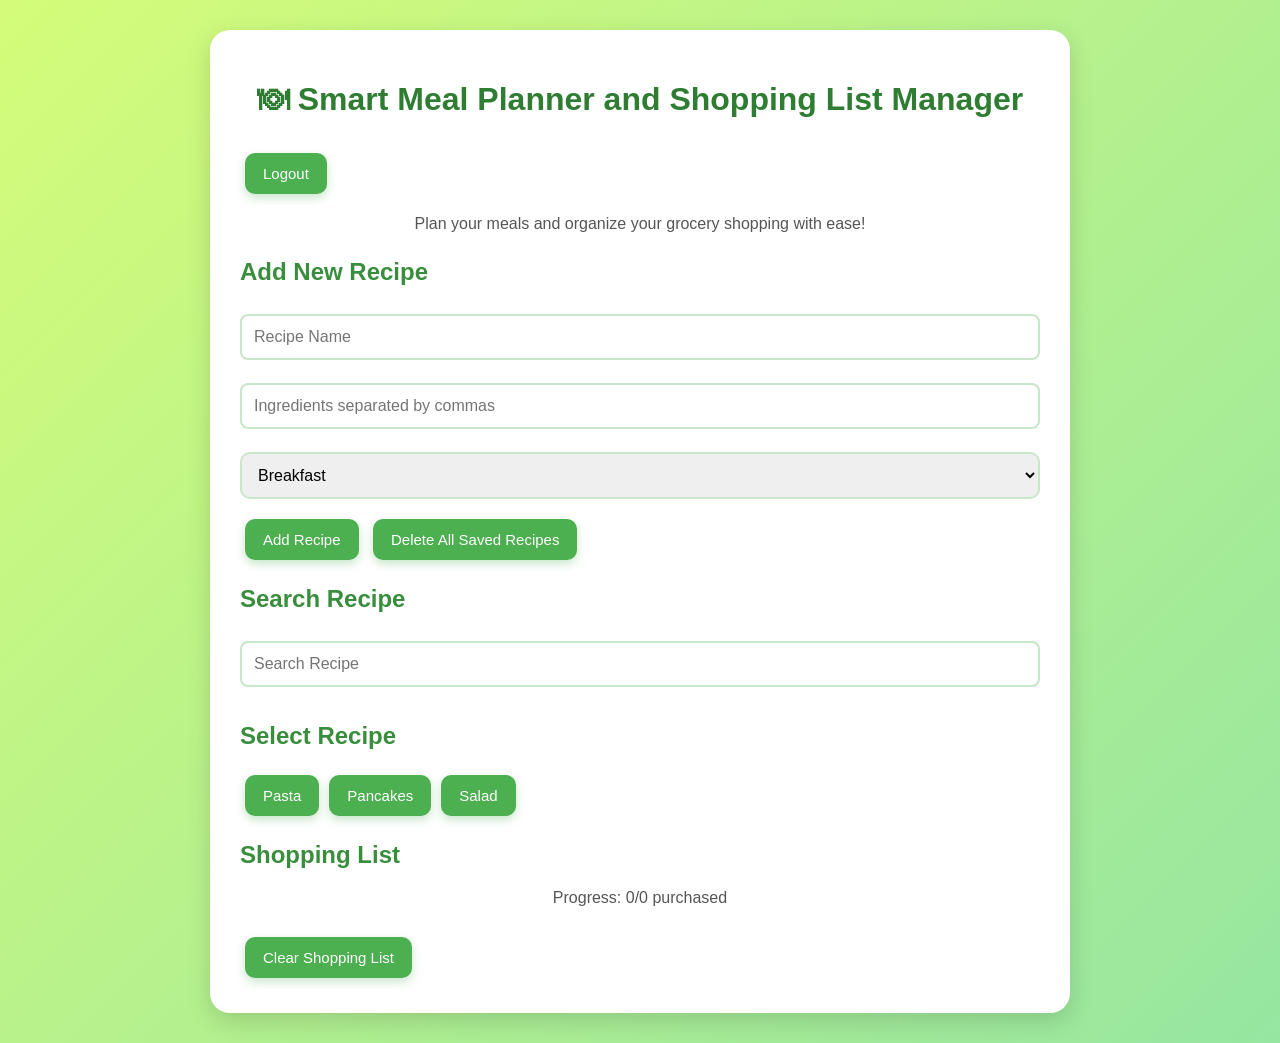
<file: index.html>
<!DOCTYPE html>
<html>
<head>
    <title>Smart Meal Planner</title>
    <link rel="stylesheet" href="style.css">
</head>

<body>

<div class="container">

<h1>🍽 Smart Meal Planner and Shopping List Manager</h1>

<button onclick="logout()">
    Logout
</button>

<p>Plan your meals and organize your grocery shopping with ease!</p>

<h2>Add New Recipe</h2>

<input type="text"
id="recipeName"
placeholder="Recipe Name">

<input type="text"
id="recipeIngredients"
placeholder="Ingredients separated by commas">

<select id="recipeCategory">
<option value="Breakfast">Breakfast</option>
<option value="Lunch">Lunch</option>
<option value="Dinner">Dinner</option>
<option value="Snacks">Snacks</option>
</select>

<button id="addRecipeBtn">
Add Recipe
</button>

<button id="deleteAllBtn">
Delete All Saved Recipes
</button>

<h2>Search Recipe</h2>

<input
type="text"
id="searchRecipe"
placeholder="Search Recipe">

<h2>Select Recipe</h2>

<div id="recipeContainer"></div>

<h2>Shopping List</h2>

<ul id="shoppingList"></ul>

<p id="progress">
Progress: 0/0 purchased
</p>

<button id="clearBtn">
Clear Shopping List
</button>

</div>

<script src="script.js"></script>

</body>
</html>
</file>
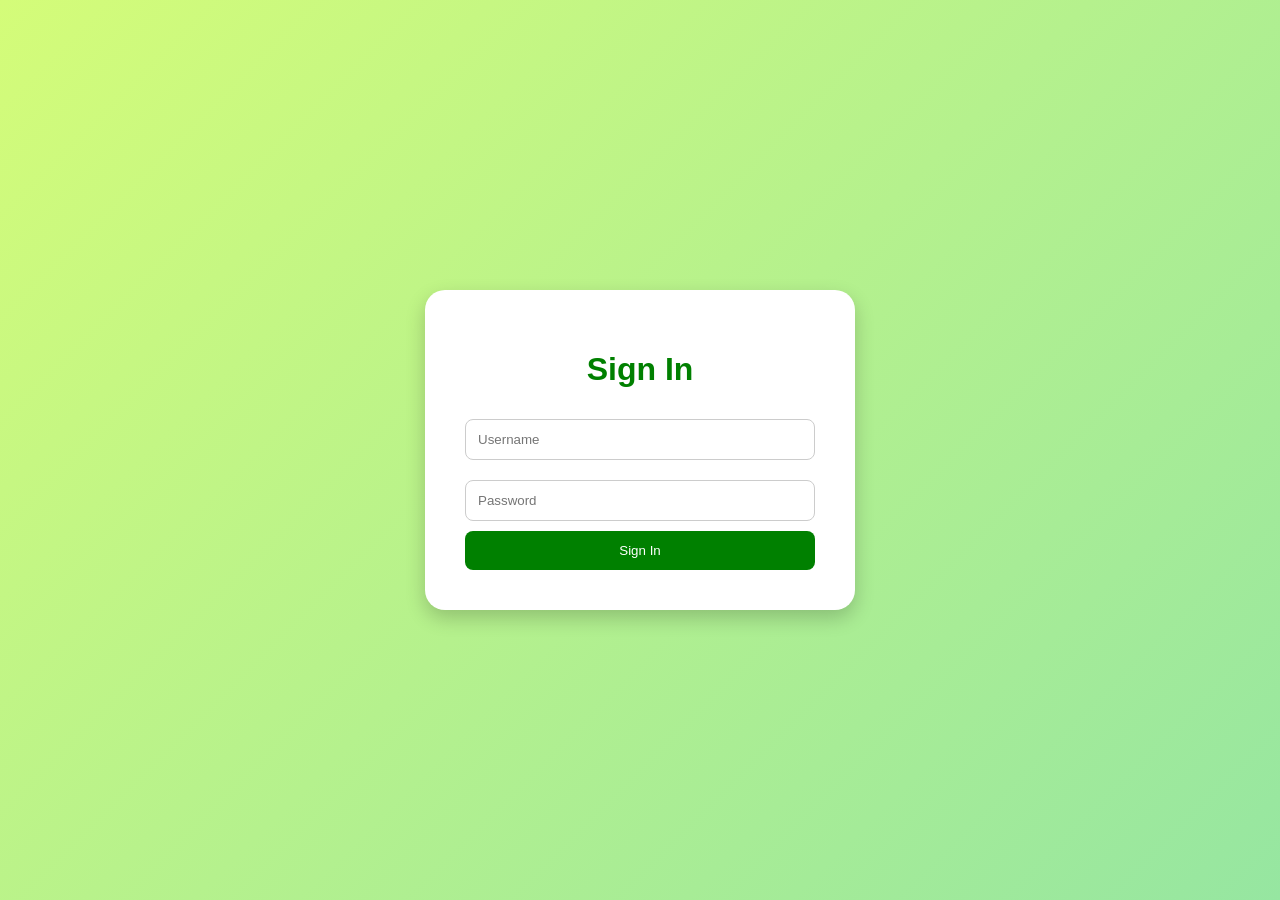
<file: login.html>
<!DOCTYPE html>
<html lang="en">
<head>
    <meta charset="UTF-8">
    <meta name="viewport" content="width=device-width, initial-scale=1.0">
    <title>Login</title>

    <style>

        body {
            font-family: Arial;
            background: linear-gradient(135deg, #d4fc79, #96e6a1);
            display: flex;
            justify-content: center;
            align-items: center;
            height: 100vh;
            margin: 0;
        }

        .container {
            background: white;
            padding: 40px;
            border-radius: 20px;
            box-shadow: 0 8px 20px rgba(0,0,0,0.2);
            width: 350px;
        }

        h1 {
            text-align: center;
            color: green;
        }

        input {
            width: 100%;
            padding: 12px;
            margin: 10px 0;
            box-sizing: border-box;
            border-radius: 8px;
            border: 1px solid #ccc;
        }

        button {
            width: 100%;
            padding: 12px;
            background: green;
            color: white;
            border: none;
            border-radius: 8px;
            cursor: pointer;
        }

    </style>

</head>

<body>

<div class="container">

    <h1>Sign In</h1>

    <input type="text"
           id="username"
           placeholder="Username">

    <input type="password"
           id="password"
           placeholder="Password">

    <button onclick="login()">
        Sign In
    </button>

</div>

<script>

function login() {

    const enteredUsername =
        document.getElementById("username").value;

    const enteredPassword =
        document.getElementById("password").value;

    const savedUsername =
        localStorage.getItem("username");

    const savedPassword =
        localStorage.getItem("password");

    if (
        enteredUsername === savedUsername &&
        enteredPassword === savedPassword
    ) {

        window.location.href =
            "welcome.html";

    }

    else {

        alert(
            "Invalid Username or Password"
        );

    }

}

</script>

</body>
</html>
</file>
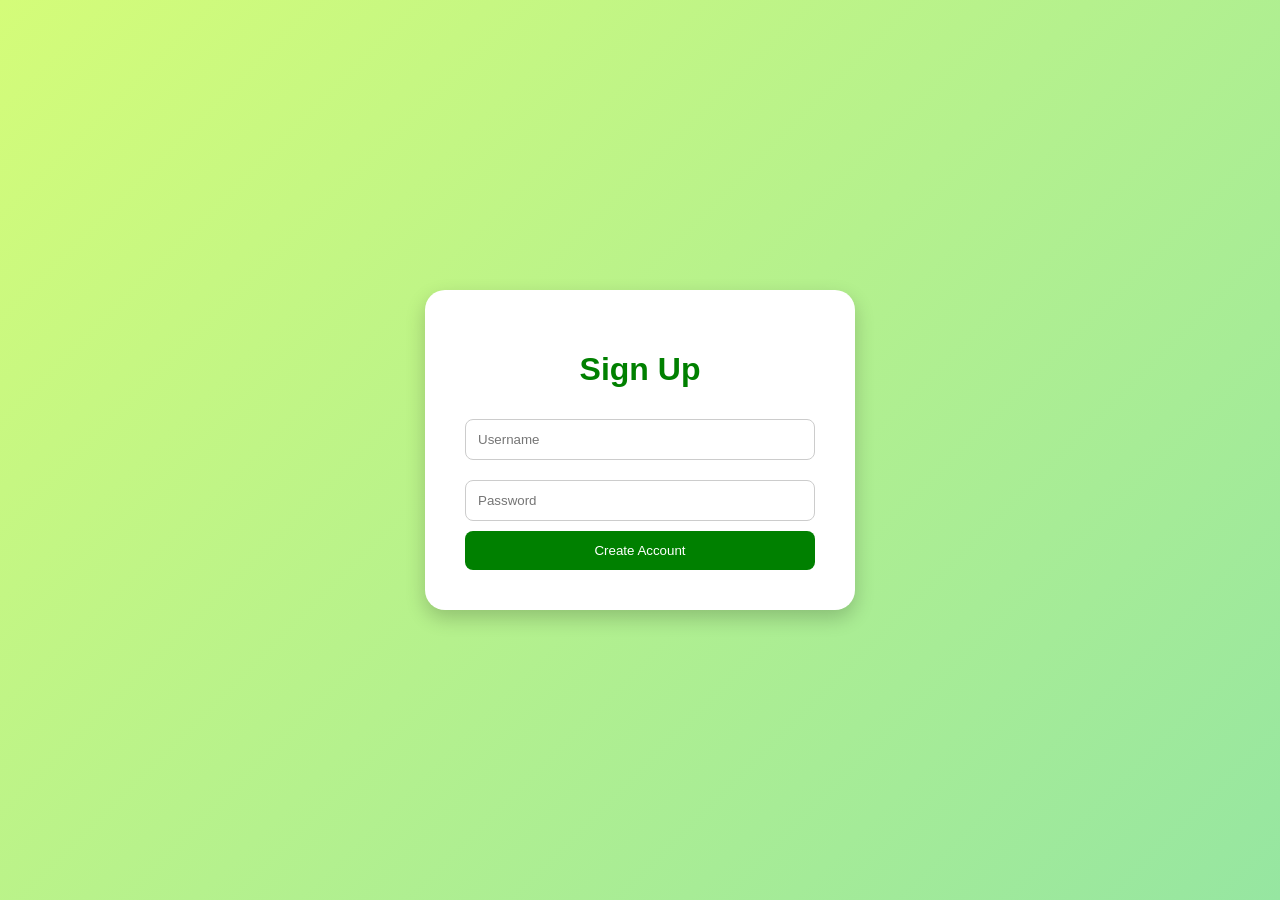
<file: signup.html>
<!DOCTYPE html>
<html lang="en">
<head>
    <meta charset="UTF-8">
    <meta name="viewport" content="width=device-width, initial-scale=1.0">
    <title>Sign Up</title>

    <style>

        body {
            font-family: Arial;
            background: linear-gradient(135deg, #d4fc79, #96e6a1);
            display: flex;
            justify-content: center;
            align-items: center;
            height: 100vh;
            margin: 0;
        }

        .container {
            background: white;
            padding: 40px;
            border-radius: 20px;
            box-shadow: 0 8px 20px rgba(0,0,0,0.2);
            width: 350px;
        }

        h1 {
            text-align: center;
            color: green;
        }

        input {
            width: 100%;
            padding: 12px;
            margin: 10px 0;
            box-sizing: border-box;
            border-radius: 8px;
            border: 1px solid #ccc;
        }

        button {
            width: 100%;
            padding: 12px;
            background: green;
            color: white;
            border: none;
            border-radius: 8px;
            cursor: pointer;
        }

    </style>

</head>

<body>

    <div class="container">

        <h1>Sign Up</h1>

        <input type="text"
               id="username"
               placeholder="Username">

        <input type="password"
               id="password"
               placeholder="Password">

        <button onclick="signup()">
            Create Account
        </button>

    </div>

    <script>

        function signup() {

            const username =
                document.getElementById("username").value;

            const password =
                document.getElementById("password").value;

            if (username !== "" && password !== "") {

                localStorage.setItem(
                    "username",
                    username
                );

                localStorage.setItem(
                    "password",
                    password
                );

                alert(
                    "Account created successfully!"
                );

                window.location.href =
                    "login.html";

            }

            else {

                alert(
                    "Please fill all fields."
                );

            }

        }

    </script>

</body>
</html>
</file>
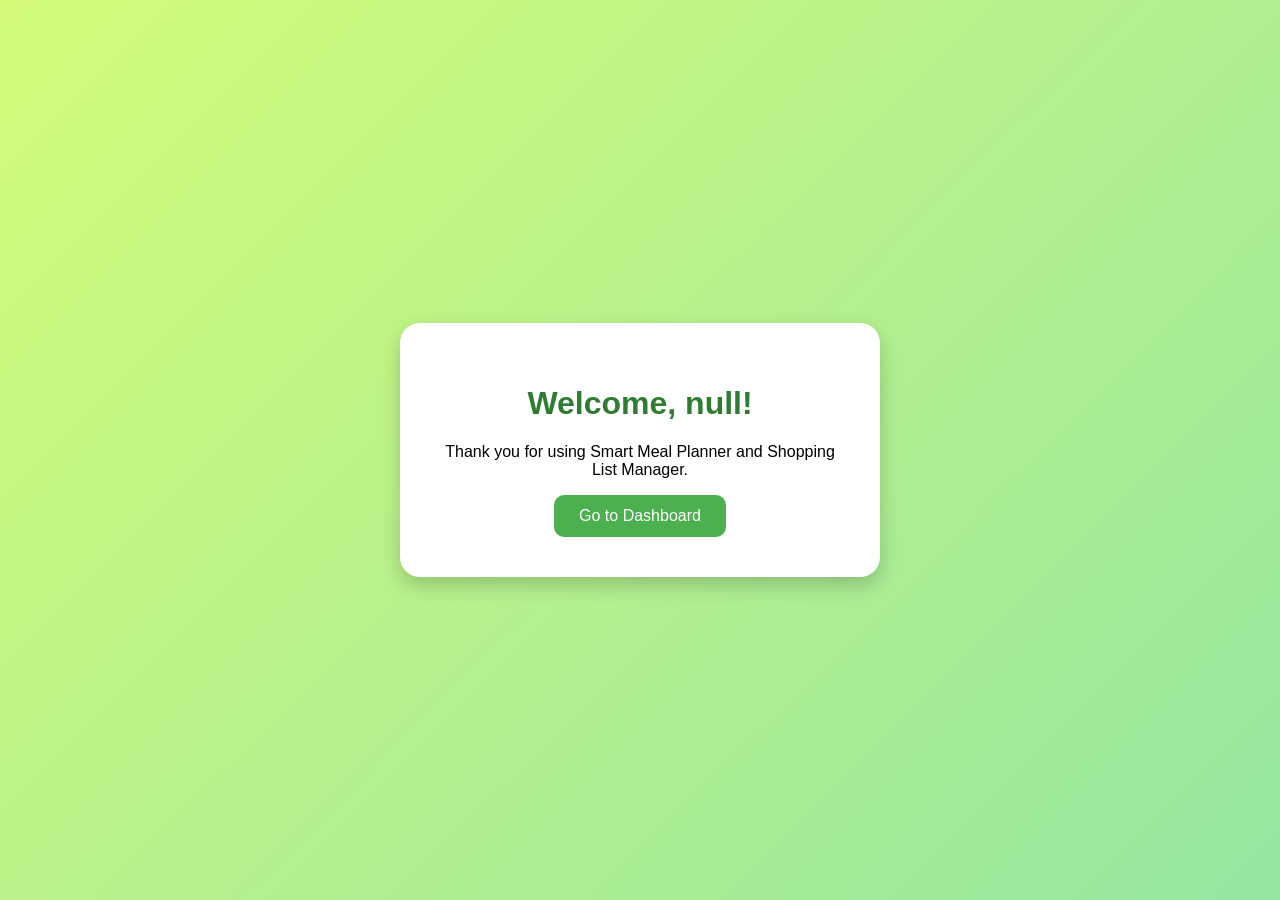
<file: welcome.html>
<!DOCTYPE html>
<html lang="en">
<head>
    <meta charset="UTF-8">
    <meta name="viewport"
          content="width=device-width,
                   initial-scale=1.0">

    <title>Welcome</title>

    <style>

        body {
            font-family: Arial;
            background:
                linear-gradient(
                    135deg,
                    #d4fc79,
                    #96e6a1
                );
            display: flex;
            justify-content: center;
            align-items: center;
            height: 100vh;
            margin: 0;
        }

        .container {
            background: white;
            padding: 40px;
            border-radius: 20px;
            text-align: center;
            box-shadow:
                0 8px 20px rgba(0,0,0,0.2);
            width: 400px;
        }

        h1 {
            color: #2e7d32;
        }

        button {
            padding: 12px 25px;
            background: #4caf50;
            color: white;
            border: none;
            border-radius: 10px;
            cursor: pointer;
            font-size: 16px;
        }

        button:hover {
            background: #388e3c;
        }

    </style>

</head>

<body>

    <div class="container">

        <h1 id="welcomeMessage">
            Welcome!
        </h1>

        <p>
            Thank you for using
            Smart Meal Planner and
            Shopping List Manager.
        </p>

        <button onclick="goToDashboard()">
            Go to Dashboard
        </button>

    </div>

    <script>

        const username =
            localStorage.getItem(
                "username"
            );

        document.getElementById(
            "welcomeMessage"
        ).textContent =
            `Welcome, ${username}!`;

        function goToDashboard() {

            window.location.href =
                "index.html";

        }

    </script>

</body>
</html>
</file>
<file: style.css>
body {
    font-family: Arial, sans-serif;
    padding: 30px;
    margin: 0;
    background: linear-gradient(135deg, #d4fc79, #96e6a1);
    min-height: 100vh;
}

.container {
    max-width: 800px;
    margin: auto;
    background-color: white;
    padding: 30px;
    border-radius: 20px;
    box-shadow: 0 8px 25px rgba(0, 0, 0, 0.15);
}

h1 {
    text-align: center;
    color: #2e7d32;
    margin-bottom: 30px;
}

h2 {
    color: #388e3c;
}

input {
    width: 100%;
    padding: 12px;
    margin: 8px 0 15px;
    border: 2px solid #c8e6c9;
    border-radius: 10px;
    box-sizing: border-box;
    font-size: 16px;
}

button {
    background-color: #4caf50;
    color: white;
    border: none;
    padding: 12px 18px;
    margin: 5px;
    border-radius: 10px;
    cursor: pointer;
    font-size: 15px;
    box-shadow: 0 4px 10px rgba(76, 175, 80, 0.3);
    transition: transform 0.2s, background-color 0.3s;
}

button:hover {
    background-color: #388e3c;
    transform: translateY(-2px);
}

ul {
    list-style: none;
    padding: 0;
}

li {
    background-color: #f9fff9;
    padding: 15px;
    margin: 10px 0;
    border-left: 5px solid #4caf50;
    border-radius: 10px;
    box-shadow: 0 3px 8px rgba(0, 0, 0, 0.08);
}

input[type="checkbox"] {
    margin-right: 10px;
}

p {
    text-align: center;
    color: #555;
    margin-bottom: 25px;
}

input[type="text"] {
    width: 100%;
    padding: 12px;
    margin: 8px 0 15px;
    border: 2px solid #c8e6c9;
    border-radius: 8px;
    box-sizing: border-box;
}
.logout-btn {
    background-color: #e53935;
    color: white;
}

.logout-btn:hover {
    background-color: #c62828;
}
select {
    width: 100%;
    padding: 12px;
    margin: 8px 0 15px;
    border: 2px solid #c8e6c9;
    border-radius: 10px;
    font-size: 16px;
    box-sizing: border-box;
}
</file>
